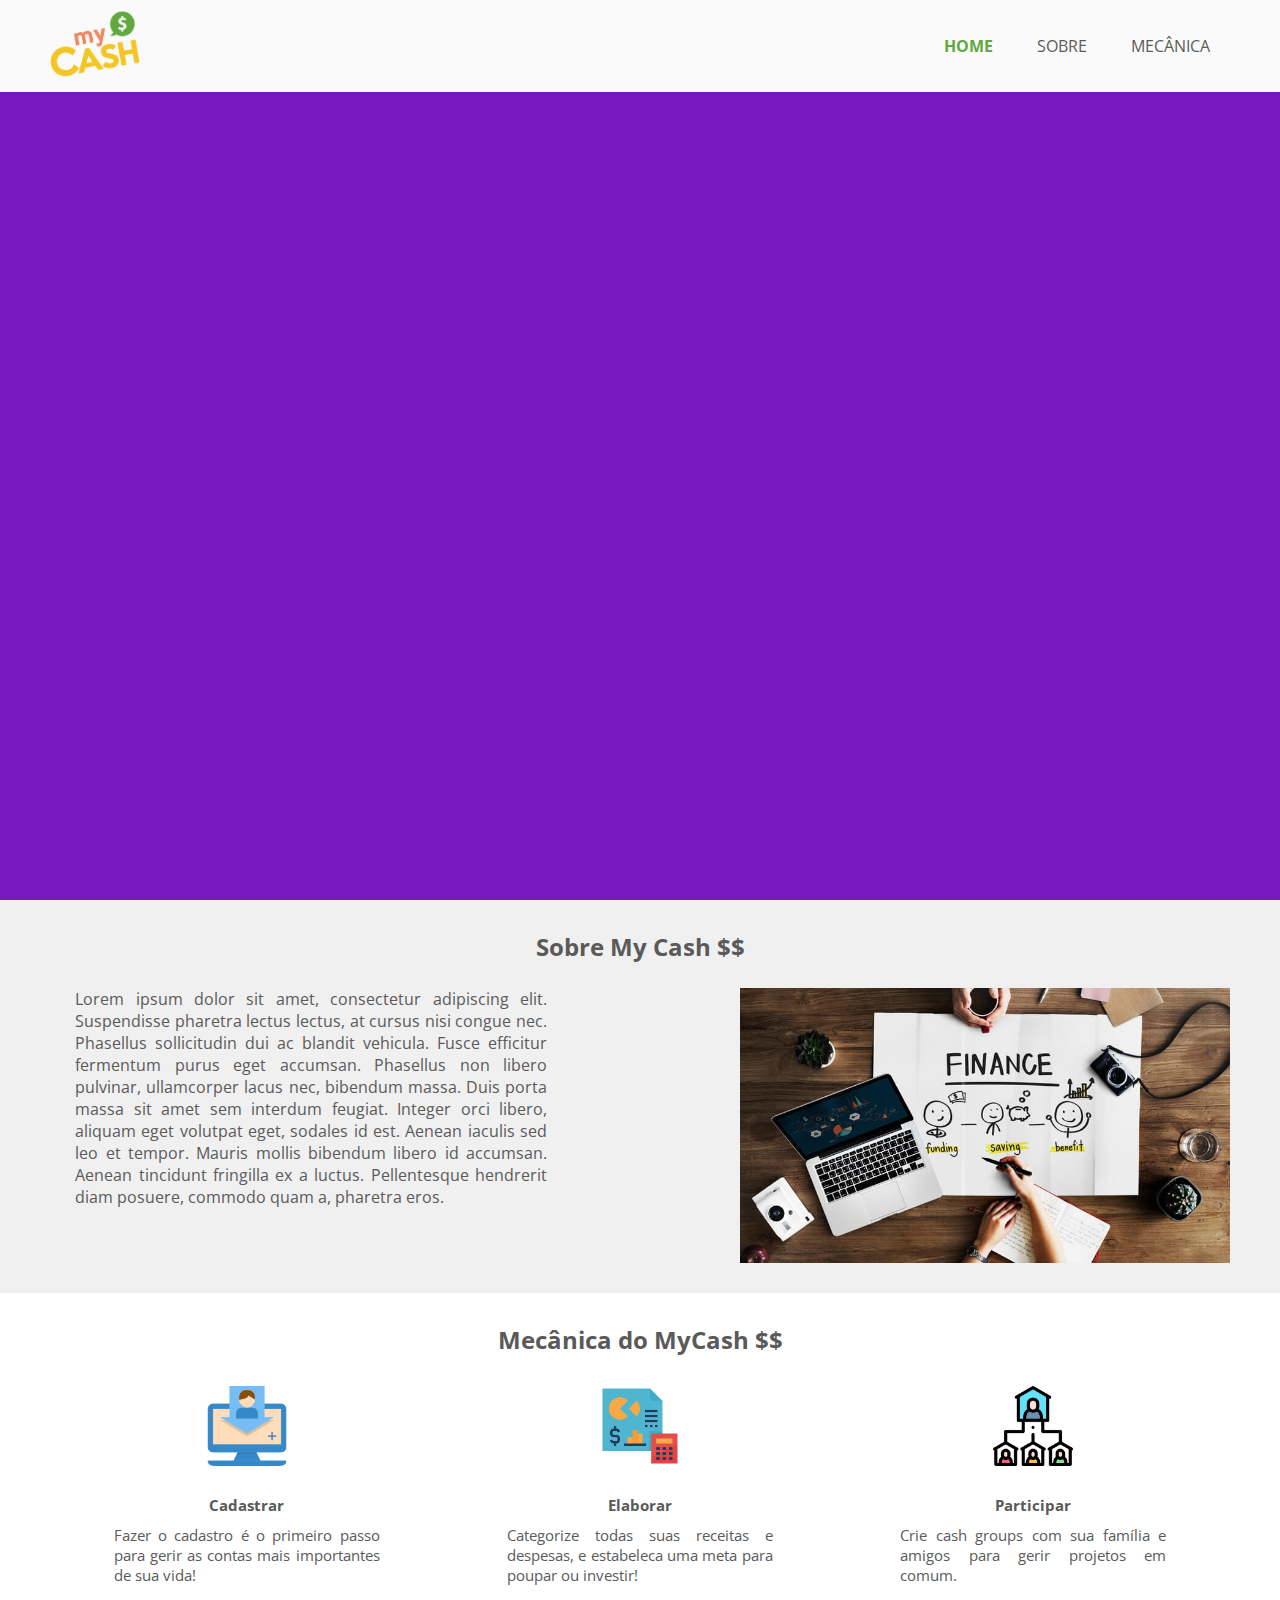
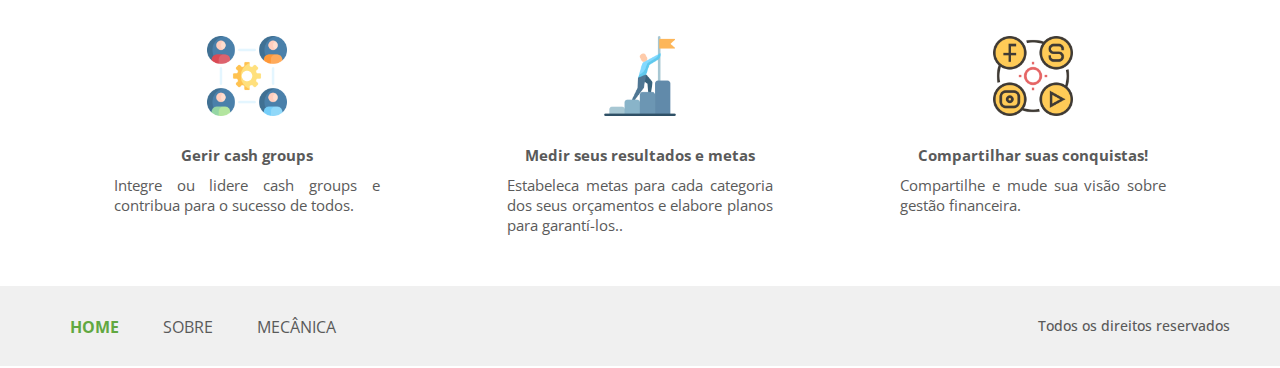
<file: index.html>
<!DOCTYPE html>
<html>
<head>
	<title>My Cash</title>
	<link href="css/style.css" rel="stylesheet" type="text/css" />
	<link href="https://fonts.googleapis.com/css2?family=Open+Sans:ital,wght@0,300;0,400;0,600;0,700;0,800;1,300;1,400;1,600;1,700;1,800&display=swap" rel="stylesheet" />
	<meta charset="utf-8"/>
	<meta name="viewport" content="width=device-width, initial-scale=1, minimum-scale=1" />
	<!--Tags para SEO-->
	<meta name="description" content="Esta rede social foi construída para que você consiga gerenciar sua vida financeira de forma abrangente. Seja individual ou em sociedade!">
	<meta name="keywords" content="Finanças,Financeira,Gestão,Custos,Despesas,Receitas">
	<meta name="author" content="Júlio Mota Campos">
</head>

<body>
	
	<header>
		<div class="center">
			<div class="logo left w50">
				<img src="images/logo.png">
			</div><!--logo-->

			<nav class="desktop right w50">
				<ul>
					<li><a style="color:#61a841; font-weight: bold" href="index.html">HOME</a></li>
					<li><a href="sobre.html">SOBRE</a></li>
					<li><a href="mecanica.html">MECÂNICA</a></li>
				</ul>
			</nav><!--desktop-->

			<nav class="mobile right w50">
				<ul>
					<li><a style="color:#61a841; font-weight: bold" href="index.html">HOME</a></li>
					<li><a href="sobre.html">SOBRE</a></li>
					<li><a href="mecanica.html">MECÂNICA</a></li>
				</ul>
			</nav><!--mobile-->

			<div class="clear"></div>
		</div><!--center-->
	</header>

	<main>
		<section class="container-banner">
			<div class="center">
				
			</div><!--center-->
		</section><!--container-banner-->

		<section class="container-sobre">
			<div class="center">
				<h2>Sobre My Cash $$</h2>
				<p>Lorem ipsum dolor sit amet, consectetur adipiscing elit. Suspendisse pharetra lectus lectus, at cursus nisi congue nec. Phasellus sollicitudin dui ac blandit vehicula. Fusce efficitur fermentum purus eget accumsan. Phasellus non libero pulvinar, ullamcorper lacus nec, bibendum massa. Duis porta massa sit amet sem interdum feugiat. Integer orci libero, aliquam eget volutpat eget, sodales id est. Aenean iaculis sed leo et tempor. Mauris mollis bibendum libero id accumsan. Aenean tincidunt fringilla ex a luctus. Pellentesque hendrerit diam posuere, commodo quam a, pharetra eros.</p>
				<img src="images/imagem1.jpeg">
				<div class="clear"></div><!--celar-->
			</div><!--center-->
		</section><!--container-sobre-->
	
		<section class="container-passos">
			<div class="center">
				<h2>Mecânica do MyCash $$</h2>
				
				<div class="container-icon">
					<div class="container-single">
						<div><img src="images/icon1.png"></div>
						<div class="container-single-text">
							<h3>Cadastrar</h3>
							<p>Fazer o cadastro é o primeiro passo para gerir as contas mais importantes de sua vida!</p>
						</div><!--container-single-text-->
					</div><!--container-single-->

					<div class="container-single">
						<div><img src="images/icon2.png"></div>
						<div class="container-single-text">
							<h3>Elaborar</h3>
							<p>Categorize todas suas receitas e despesas, e estabeleca uma meta para poupar ou investir!</p>
						</div><!--container-single-text-->
					</div><!--container-single-->

					<div class="container-single">
						<div><img src="images/icon3.png"></div>
						<div class="container-single-text">
							<h3>Participar</h3>
							<p>Crie cash groups com sua família e amigos para gerir projetos em comum.</p>
						</div><!--container-single-text-->
					</div><!--container-single-->

					<div class="container-single">
						<div><img src="images/icon4.png"></div>
						<div class="container-single-text">
							<h3>Gerir cash groups</h3>
							<p>Integre ou lidere cash groups e contribua para o sucesso de todos.</p>
						</div><!--container-single-text-->
					</div><!--container-single-->

					<div class="container-single">
						<div><img src="images/icon5.png"></div>
						<div class="container-single-text">
							<h3>Medir seus resultados e metas</h3>
							<p>Estabeleca metas para cada categoria dos seus orçamentos e elabore planos para garantí-los..</p>
						</div><!--container-single-text-->
					</div><!--container-single-->

					<div class="container-single">
						<div><img src="images/icon6.png"></div>
						<div class="container-single-text">
							<h3>Compartilhar suas conquistas!</h3>
							<p>Compartilhe e mude sua visão sobre gestão financeira.</p>
						</div><!--container-single-text-->
					</div><!--container-single-->

					<div class="clear"></div>
				</div><!--container-icon-->
			</div><!--center-->
		</section><!--container-passoss-->
	</main>

	<footer>
		<div class="center">
			<nav class="menu left w50">
				<ul>
					<li><a style="color:#61a841; font-weight: bold" href="index.html">HOME</a></li>
					<li><a href="sobre.html">SOBRE</a></li>
					<li><a href="mecanica.html">MECÂNICA</a></li>
				</ul>
			</nav><!--desktop-->
			<div class="direitos right w50">
				<p>Todos os direitos reservados</p>
			</div><!--direitos-->
			<div class="clear"></div><!--clear-->			
		</div><!--center-->
	</footer>
	
</body>
</html>
</file>
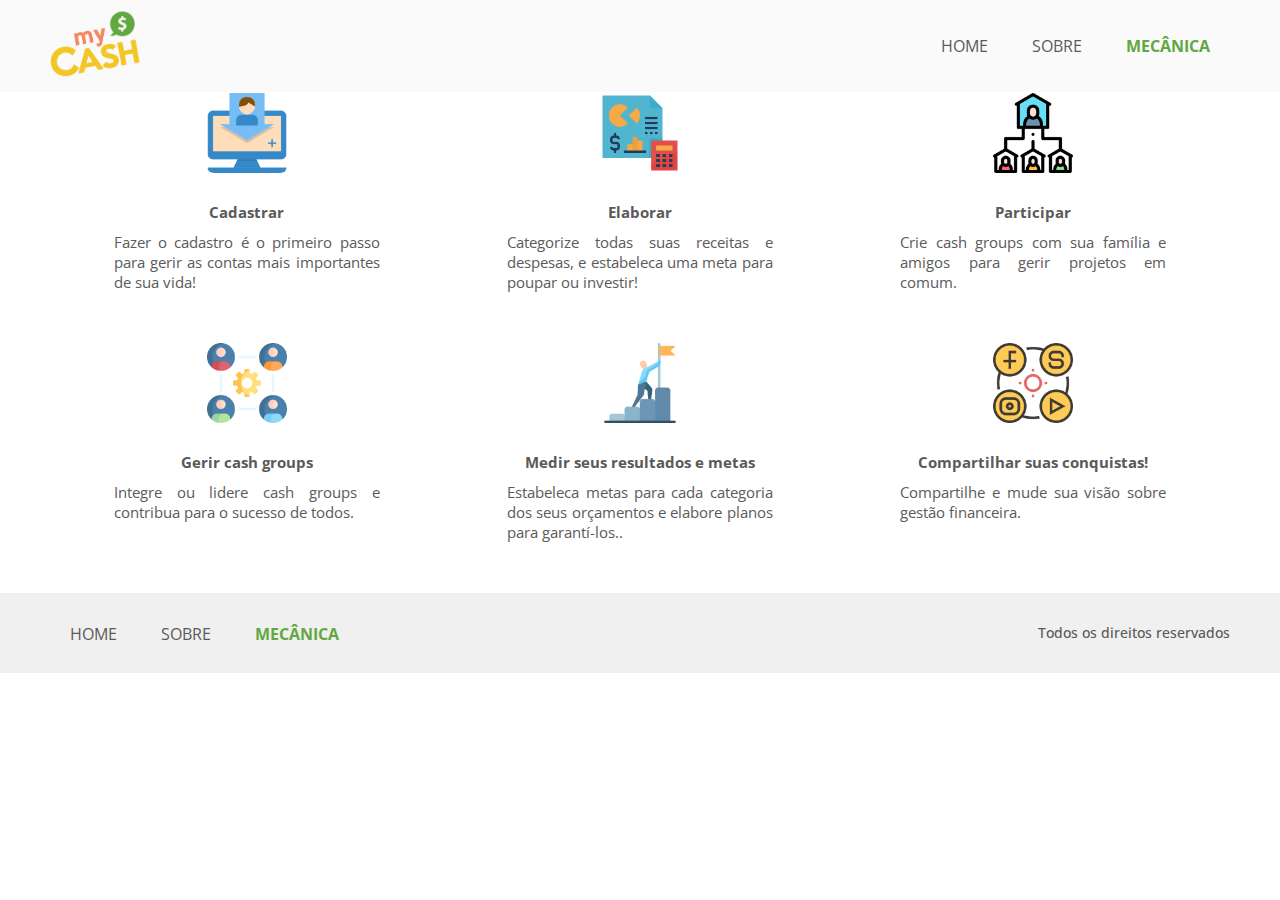
<file: mecanica.html>
<!DOCTYPE html>
<html>
<head>
	<title>My Cash</title>
	<link href="css/style.css" rel="stylesheet" type="text/css" />
	<link href="https://fonts.googleapis.com/css2?family=Open+Sans:ital,wght@0,300;0,400;0,600;0,700;0,800;1,300;1,400;1,600;1,700;1,800&display=swap" rel="stylesheet" />
	<meta charset="utf-8"/>
	<meta name="viewport" content="width=device-width, initial-scale=1, minimum-scale=1" />
	<!--Tags para SEO-->
	<meta name="description" content="Esta rede social foi construída para que você consiga gerenciar sua vida financeira de forma abrangente. Seja individual ou em sociedade!">
	<meta name="keywords" content="Finanças,Financeira,Gestão,Custos,Despesas,Receitas">
	<meta name="author" content="Júlio Mota Campos">
</head>

<body>
	
	<header>
		<div class="center">
			<div class="logo left w50">
				<img src="images/logo.png">
			</div><!--logo-->

			<nav class="desktop right w50">
				<ul>
					<li><a href="index.html">HOME</a></li>
					<li><a href="sobre.html">SOBRE</a></li>
					<li><a style="color:#61a841; font-weight: bold"href="mecanica.html">MECÂNICA</a></li>
				</ul>
			</nav><!--desktop-->

			<nav class="mobile right w50">
				<ul>
					<li><a href="index.html">HOME</a></li>
					<li><a href="sobre.html">SOBRE</a></li>
					<li><a style="color:#61a841; font-weight: bold"href="mecanica.html">MECÂNICA</a></li>
				</ul>
			</nav><!--mobile-->

			<div class="clear"></div>
		</div><!--center-->
	</header>

	<main>
		<section class="container-passos">
			<div class="center">
				<h2>Mecânica do MyCash $$</h2>
				
				<div class="container-icon">
					<div class="container-single">
						<div><img src="images/icon1.png"></div>
						<div class="container-single-text">
							<h3>Cadastrar</h3>
							<p>Fazer o cadastro é o primeiro passo para gerir as contas mais importantes de sua vida!</p>
						</div><!--container-single-text-->
					</div><!--container-single-->

					<div class="container-single">
						<div><img src="images/icon2.png"></div>
						<div class="container-single-text">
							<h3>Elaborar</h3>
							<p>Categorize todas suas receitas e despesas, e estabeleca uma meta para poupar ou investir!</p>
						</div><!--container-single-text-->
					</div><!--container-single-->

					<div class="container-single">
						<div><img src="images/icon3.png"></div>
						<div class="container-single-text">
							<h3>Participar</h3>
							<p>Crie cash groups com sua família e amigos para gerir projetos em comum.</p>
						</div><!--container-single-text-->
					</div><!--container-single-->

					<div class="container-single">
						<div><img src="images/icon4.png"></div>
						<div class="container-single-text">
							<h3>Gerir cash groups</h3>
							<p>Integre ou lidere cash groups e contribua para o sucesso de todos.</p>
						</div><!--container-single-text-->
					</div><!--container-single-->

					<div class="container-single">
						<div><img src="images/icon5.png"></div>
						<div class="container-single-text">
							<h3>Medir seus resultados e metas</h3>
							<p>Estabeleca metas para cada categoria dos seus orçamentos e elabore planos para garantí-los..</p>
						</div><!--container-single-text-->
					</div><!--container-single-->

					<div class="container-single">
						<div><img src="images/icon6.png"></div>
						<div class="container-single-text">
							<h3>Compartilhar suas conquistas!</h3>
							<p>Compartilhe e mude sua visão sobre gestão financeira.</p>
						</div><!--container-single-text-->
					</div><!--container-single-->

					<div class="clear"></div>
				</div><!--container-icon-->
			</div><!--center-->
		</section><!--container-passoss-->
	</main>

	<footer>
		<div class="center">
			<nav class="menu left w50">
				<ul>
					<li><a href="index.html">HOME</a></li>
					<li><a href="sobre.html">SOBRE</a></li>
					<li><a style="color:#61a841; font-weight: bold"href="mecanica.html">MECÂNICA</a></li>
				</ul>
			</nav><!--desktop-->
			<div class="direitos right w50">
				<p>Todos os direitos reservados</p>
			</div><!--direitos-->
			<div class="clear"></div><!--clear-->			
		</div><!--center-->
	</footer>
	
</body>
</html>
</file>
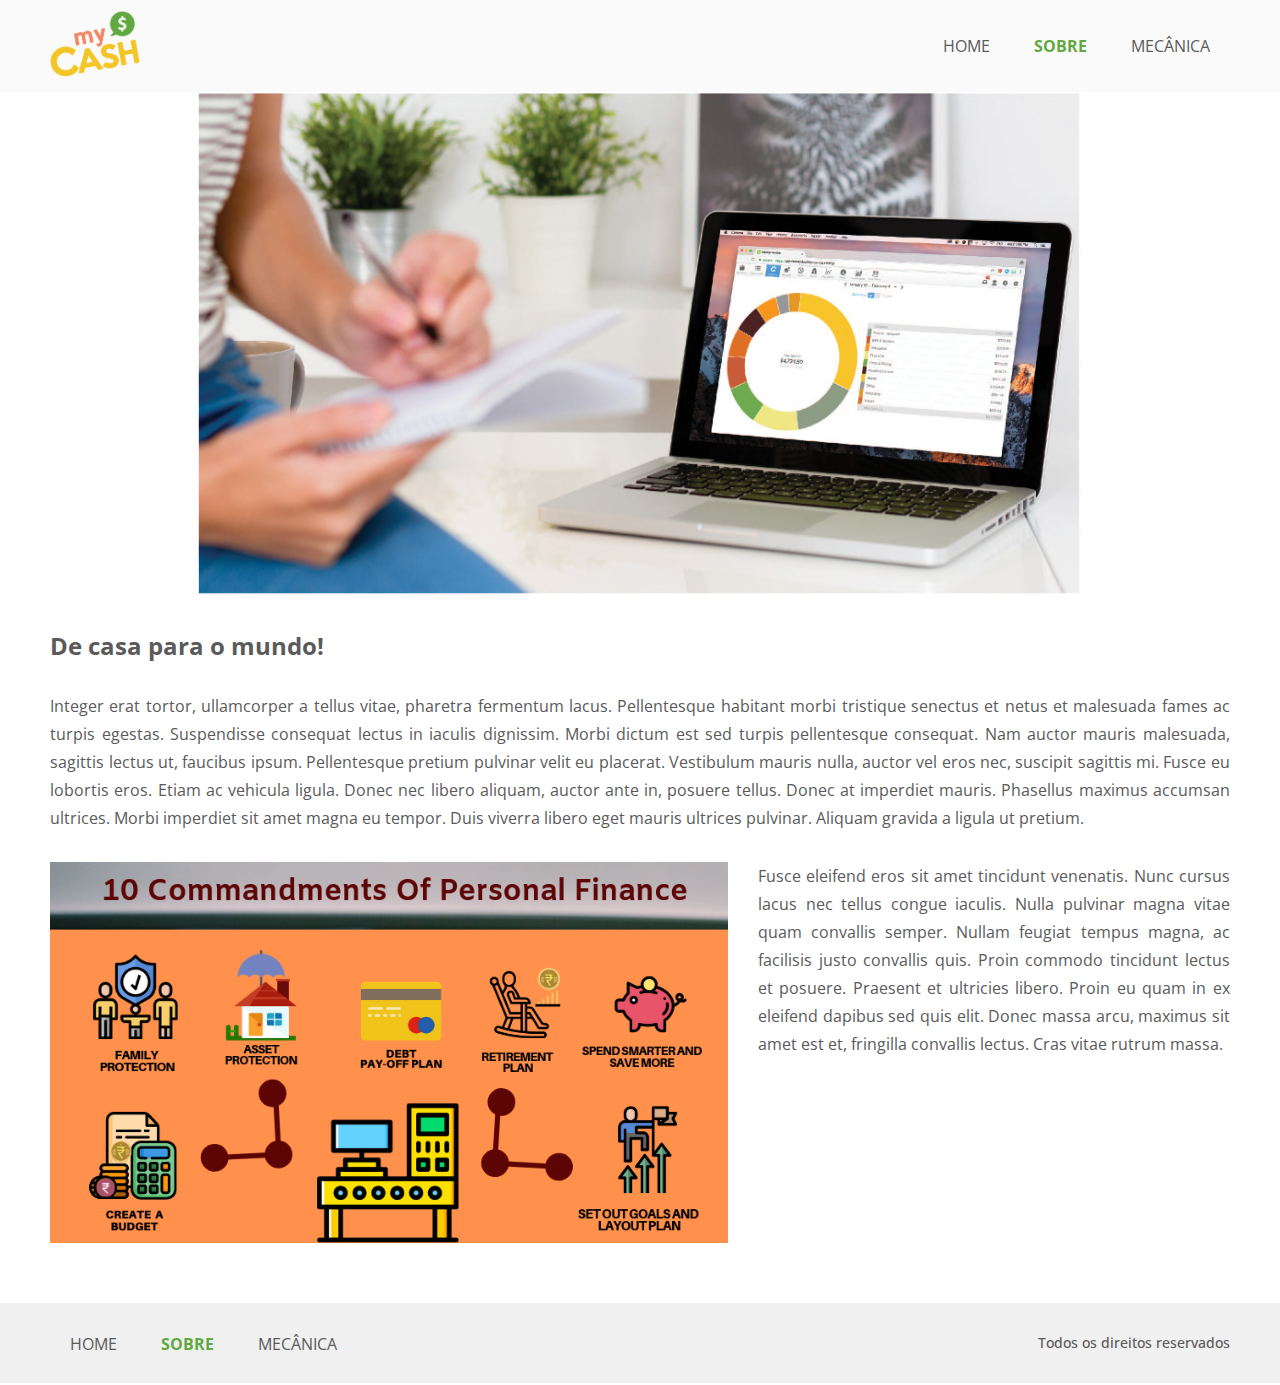
<file: sobre.html>
<!DOCTYPE html>
<html>
<head>
	<title>My Cash</title>
	<link href="css/style.css" rel="stylesheet" type="text/css" />
	<link href="https://fonts.googleapis.com/css2?family=Open+Sans:ital,wght@0,300;0,400;0,600;0,700;0,800;1,300;1,400;1,600;1,700;1,800&display=swap" rel="stylesheet" />
	<meta charset="utf-8"/>
	<meta name="viewport" content="width=device-width, initial-scale=1, minimum-scale=1" />
	<!--Tags para SEO-->
	<meta name="description" content="Esta rede social foi construída para que você consiga gerenciar sua vida financeira de forma abrangente. Seja individual ou em sociedade!">
	<meta name="keywords" content="Finanças,Financeira,Gestão,Custos,Despesas,Receitas">
	<meta name="author" content="Júlio Mota Campos">
</head>

<body>
	
	<header>
		<div class="center">
			<div class="logo left w50">
				<img src="images/logo.png">
			</div><!--logo-->

			<nav class="desktop right w50">
				<ul>
					<li><a href="index.html">HOME</a></li>
					<li><a style="color:#61a841; font-weight: bold"href="sobre.html">SOBRE</a></li>
					<li><a href="mecanica.html">MECÂNICA</a></li>
				</ul>
			</nav><!--desktop-->

			<nav class="mobile right w50">
				<ul>
					<li><a href="index.html">HOME</a></li>
					<li><a style="color:#61a841; font-weight: bold"href="sobre.html">SOBRE</a></li>
					<li><a href="mecanica.html">MECÂNICA</a></li>
				</ul>
			</nav><!--mobile-->

			<div class="clear"></div>
		</div><!--center-->
	</header>

	<main>
		<section class="sobre">
			<div class="center">
				<div class="container1">
					<h2>Conheça um pouco da nossa história!</h2>
					<img src="images/imagem3.jpg">				
				</div><!--container-->

				<div class="container2">
					<h2>De casa para o mundo!</h2>
					<p>
						Integer erat tortor, ullamcorper a tellus vitae, pharetra fermentum lacus. Pellentesque habitant morbi tristique senectus et netus et malesuada fames ac turpis egestas. Suspendisse consequat lectus in iaculis dignissim. Morbi dictum est sed turpis pellentesque consequat. Nam auctor mauris malesuada, sagittis lectus ut, faucibus ipsum. Pellentesque pretium pulvinar velit eu placerat. Vestibulum mauris nulla, auctor vel eros nec, suscipit sagittis mi. Fusce eu lobortis eros. Etiam ac vehicula ligula. Donec nec libero aliquam, auctor ante in, posuere tellus. Donec at imperdiet mauris. Phasellus maximus accumsan ultrices. Morbi imperdiet sit amet magna eu tempor. Duis viverra libero eget mauris ultrices pulvinar. Aliquam gravida a ligula ut pretium.
					</p>
				</div><!--container-->

				<div class="container3">
					<img src="images/imagem2.png" >
					<p>
						Fusce eleifend eros sit amet tincidunt venenatis. Nunc cursus lacus nec tellus congue iaculis. Nulla pulvinar magna vitae quam convallis semper. Nullam feugiat tempus magna, ac facilisis justo convallis quis. Proin commodo tincidunt lectus et posuere. Praesent et ultricies libero. Proin eu quam in ex eleifend dapibus sed quis elit. Donec massa arcu, maximus sit amet est et, fringilla convallis lectus. Cras vitae rutrum massa.
					</p>

					<div class="clear"></div><!--clear-->
				</div><!--container-->
			</div><!--center-->
		</section><!--sobre-->

	</main>

	<footer>
		<div class="center">
			<nav class="menu left w50">
				<ul>
					<li><a href="index.html">HOME</a></li>
					<li><a style="color:#61a841; font-weight: bold"href="sobre.html">SOBRE</a></li>
					<li><a href="mecanica.html">MECÂNICA</a></li>
				</ul>
			</nav><!--desktop-->
			<div class="direitos right w50">
				<p>Todos os direitos reservados</p>
			</div><!--direitos-->
			<div class="clear"></div><!--clear-->			
		</div><!--center-->
	</footer>
	
</body>
</html>
</file>
<file: css/style.css>
*{
	margin: 0;
	padding: 0;
	box-sizing: border-box;
	font-family: "Open Sans";
}

html, body{
	height: 100%;
}

.left{
	float: left;
}

.right{
	float: right;
}

.clear{
	clear: both;
}

.w100{
	width: 100%;
}

.w50{
	width: 50%;
}

.center{
	max-width: 1400px;
	width: 100%;
	margin: 0 auto;
	padding: 0 2%;
}

/* Init header*/

header{
	height: auto;
	position: fixed;
	width: 100%;
	background-color: rgb(250,250,250);
}

div.logo {
	padding: 10px 2%;
}

div.logo img{
	width: 90px;
}

nav.desktop{
	padding: 35px 2%;
}

nav.desktop ul{
	text-align: right;
	list-style-type: none;
}

nav.desktop li{
	margin: 0 20px;
	display: inline-block;
	transition: 1s;
}

nav.desktop li:hover{
	text-decoration: underline;
}

nav.desktop a{
	color: rgb(90,90,90);
	text-decoration: none;
}

nav.mobile{
	width: 28px;
	height: 28px;
	margin: 34px 2%;
	cursor: pointer;
	background-size: cover;
	background-image: url('../images/icon_menu.png');
	display: none;
}

nav.mobile ul{
	width: 100%;
	position: absolute;
	top: 95px;
	left: 0;
	text-align: center;
	border-bottom: 3px solid rgb(140,140,140);
	border-top: 1px solid rgb(140,140,140);
	background-color: rgb(240,240,240);
	opacity: 0;
	transition: 1s;
}

nav.mobile:hover ul{
	opacity: 1;
}

nav.mobile li{
	padding: 10px 0;
	transition: 1s;
	border-bottom: 1px solid rgb(140,140,140);
}

nav.mobile li:hover{
	background-color: rgb(220,220,220);
}

nav.mobile li:nth-of-type(3){
	border-bottom: 0;
}

nav.mobile a{
	color: rgb(90,90,90);
	text-decoration: none;
}

/* End header */

/* Init main*/

/* ---------- INIT INDEX ------- */
	/* Init banner form */

section.container-banner{
	width: 100%;
	min-height: 100vh;
	padding: 0 2%;
	background-size: cover;
	background-position: center;
	background-color: rgb(120, 25, 190);
}

section.container-banner > .center{
	height: 100%;
}

.form{
	padding: 20px;
	width: 300px;
	height: 100%;
	float: right;
	background-color: #f3c525;
}

.form h2{
	font-size: 19px;
	font-weight: normal;
	color: rgb(90,90,90);
}

.input-container{
	margin-top: 20px;
}

.input-container span, .form p{
	display: inline-block;
	width: 100%;
	color: rgb(90,90,90);
	font-size: 17px;
}

.form p{
	font-size: 12px;
	margin: 20px 0;
}

.form input[type=text]{
	width: 100%;
	margin-top: 8px;
	height: 40px;
	border: 1px solid #ccc;
	font-size: 15px;
	padding-left: 8px;
}

.form .submit-container{
	margin-top: 25px;
	text-align: center;
}

.form input[type=submit]{
	color: white;
	width: 180px;
	height: 40px;
	font-size: 20px;
	display: inline-block;
	background-color: #61a841;
	border: 0;
	cursor: pointer;
}

.form input[type=submit]:hover{
	background-color: #44752e;
}

	/* End banner form */

	/* Init sobre */

.container-sobre{
	padding: 30px 2%;
	text-align: center;
	background-color: rgb(240,240,240);
}

.container-sobre p{
	width: 40%;
	margin: 25px;
	float: left;
	text-align: justify;
}

.container-sobre h2, .container-sobre p{
	color: rgb(90,90,90);
}

.container-sobre img{
	width: 490px;
	height: 275px;
	margin-top: 25px;
	float: right;
}

	/* End sobre */

	/* Init passos */

.container-passos{
	width: 100%;
	padding: 30px 2%;
	text-align: center;
}

.container-passos h2, .container-passos h3, .container-passos p{
	color: rgb(90,90,90);
}

.container-passos h3{
	font-size: 15px;
	margin-top: 5%;
}

.container-icon{
	width: 100%;
}

.container-single{
	float: left;
	padding:30px 2%;
	height: 250px;
	width: 33.33%;
}

.container-single-text{
	padding: 2%;
}

.container-single p{
	text-align: justify;
	padding:10px 10%;
	font-size: 15px;
}

.container-single img{
	width:80px;
}

	/* end passos */

/* ---------- END INDEX ------- */

/* ---------- INIT SOBRE ------- */

section.sobre{
	width: 100%;
	padding: 30px 2%;
	color: rgb(90,90,90);
}

section.sobre p{
	text-align: justify;
	line-height: 28px;
}

div.container1{
	text-align: center;
}

div.container1 img{
	width: 75%;
	margin-top: 30px;
}

div.container2 h2{
	margin: 30px 0;
}

div.container3 img{
	float: left;
	width: 60%;
	padding: 30px 30px 30px 0;
}

div.container3 p{
	float: right;
	width: 40%;
	margin: 30px 0;
}


/* ---------- END SOBRE ------- */

/* ---------- INIT MECANICA ------- */

/* ---------- END MECANICA ------- */

/* end main */

/* init footer */

footer{
	height: 80px;
	background-color: rgb(240,240,240);
}

.menu, .direitos{
	padding: 30px 2%;
}

nav.menu ul{
	text-align: left;
	list-style-type: none;
}

nav.menu li{
	margin: 0 20px;
	display: inline-block;
	transition: 1s;
}

nav.menu li:hover{
	text-decoration: underline;
}

nav.menu li a{
	color: rgb(90,90,90);
	text-decoration: none;
}

footer div.direitos{
	text-align: right;
}

footer p{
	color: rgb(90,90,90);
	font-weight: 500;
	font-size: 14px;
}

/* end footer */

@media screen and (max-width: 1024px){
	.container-sobre p{
		width: 100%;
		margin: 0;
		padding: 25px 2%;
		float: none;
		text-align: justify;
	}

	.container-sobre img{
		width: 490px;
		height: 275px;
		margin-top: 25px;
		float: none;
	}
}

@media screen and (max-width: 774px){
		/* Init Header */

	nav.desktop{
		display: none;
	}

	nav.mobile{
		display: block;
	}

	/* End header */

	/* ini main */

	.container-banner{
		padding:0 2%;
		margin: 0 auto;
	}

	.form{
		float: none;
		margin: 0 auto;
		height: 100%;	}

	.container-sobre img{
		width: 70%;
		height: 70%;
	}

	.container-single{
		width: 50%;
		height: 300px;
	}

	/* end main*/

	/* init footer */

	footer{
		height: auto;
	}

	footer nav.menu{
		float: none;
		width: 100%;
	}

	footer nav.menu ul{
		text-align: center;
	}

	footer div.direitos{
		float: none;
		width: 100%;
		text-align: center;
	}

	/* end footer */

}

@media screen and (max-width: 425px){
	/* Init header */

	nav.desktop li{
		margin: 0 10px;
	}

	/* End header */

	.container-single{
		width: 100%;
		height: 250px;
	}

	h2{
		font-size: 20px;
	}

	nav.menu li{
		margin: 0 10px;
	}
}

@media screen and (max-width: 325px){
	.form{
		width: 100%;
	}

	.form input[type=submit]{
		width: 70%;
	}

}
</file>
